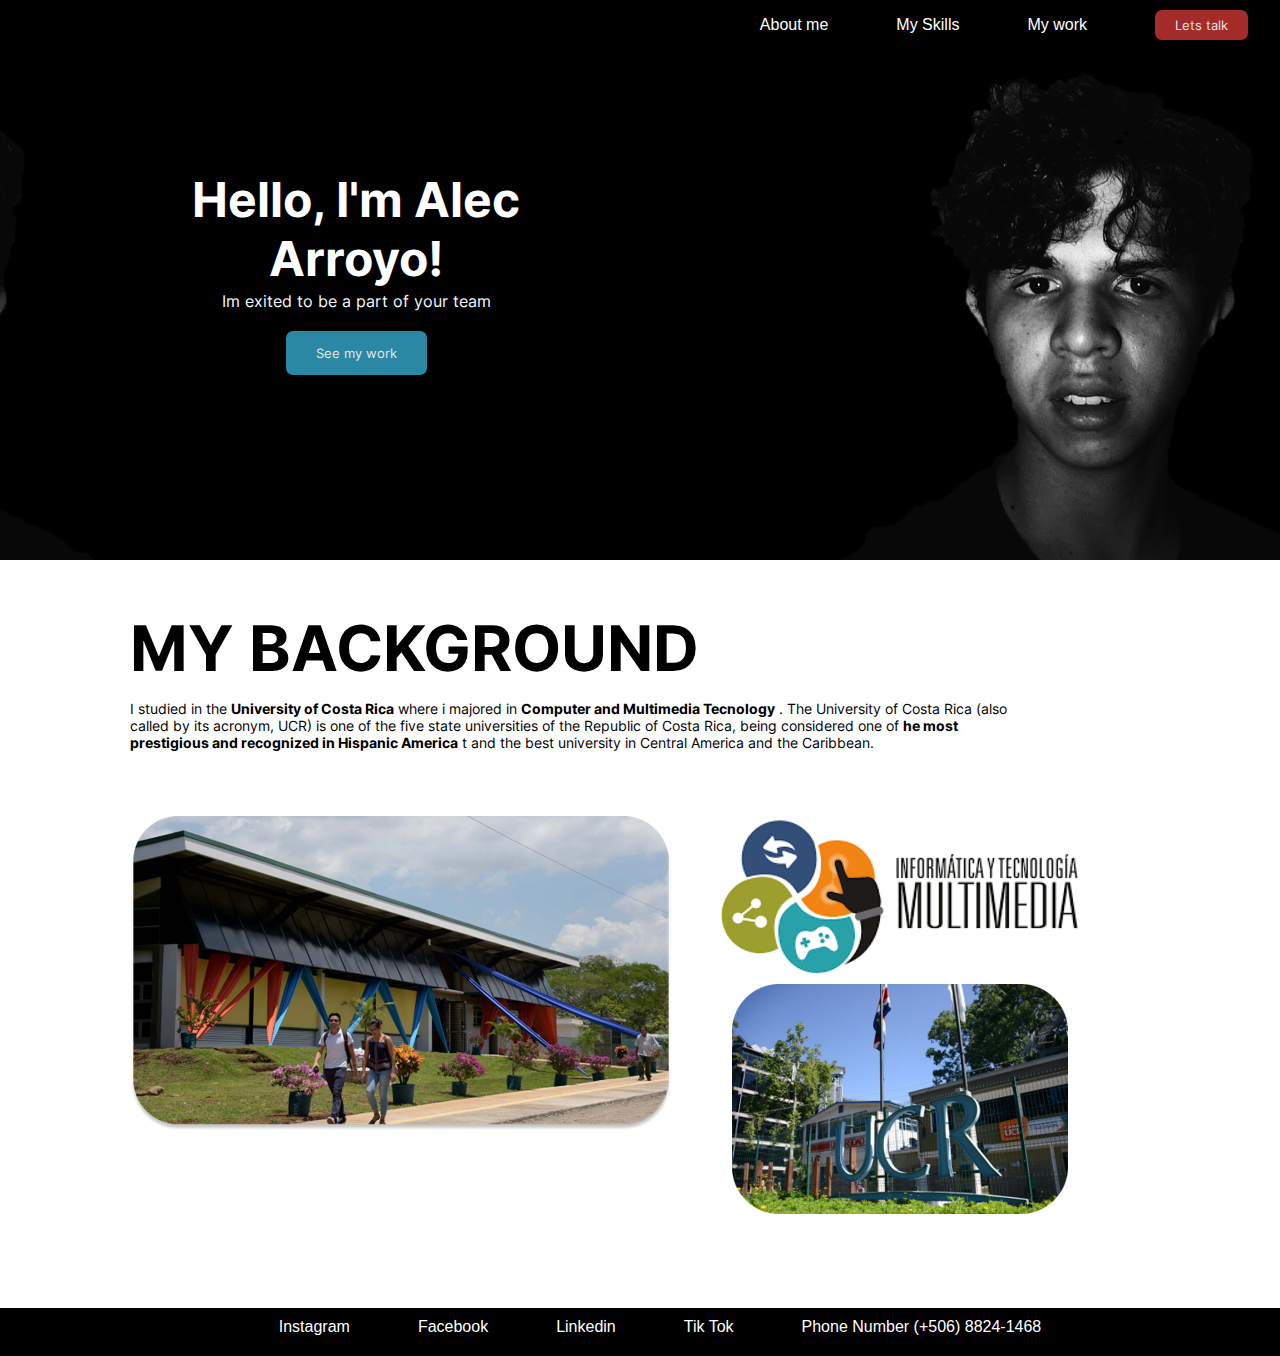
<file: PortafolioNew/index.html>
<!DOCTYPE html>
<html lang="en">

<head>
    <meta charset="UTF-8">
    <meta name="viewport" content="width=device-width, initial-scale=1.0">
    <title>Portafolio Alec Arroyo</title>
    <link rel="stylesheet" href="styles.css">
</head>
<header>
    <nav>
        <ul class="ulTop">
            <li><a href="">About me</a></li>
            <li><a href="MySkills.html">My Skills</a></li>
            <li><a href="MyWork.html">My work</a></li>
            <li><a href=""><button>Lets talk</button></a></li>
        </ul>

    </nav>
</header>

<body class="body">
    <section class="welcomeSection">
        <div class="div1">
            <h1>Hello, I'm Alec Arroyo!</h1>
            <p>Im exited to be a part of your team</p>
            <button class="homeButton"><a href="MyWork.html">See my work</a></button>
        </div>
    </section>
    <section class="section2">
        <div class="div2">
            <h2>MY BACKGROUND </h2>
            <p>I studied in the <b>University of Costa Rica</b>  where i majored in <b>Computer and Multimedia Tecnology</b> . The
                University of Costa Rica (also called by its acronym, UCR) is one of the five state universities of the
                Republic of Costa Rica, being considered one of <b>he most prestigious and recognized in Hispanic America</b> t
                and the best university in Central America and the Caribbean.</p>
        </div>
        <div class="div3">
            <div class="container1">
                <img src="Imagen1.png" alt="">
            </div>
            <div class="container2">
                <img class="" src="Imagen3.png" alt="">
                <img class="" src="Imagen2.png" alt="">
            </div>


        </div>
    </section>
</body>
<footer>
    <ul class="ulBottom">
        <li><a href="">Instagram</a></li>
        <li><a href="MySkills.html">Facebook</a></li>
        <li><a href="">Linkedin</a></li>
        <li><a href="">Tik Tok</a></li>
        <li><a href="">Phone Number (+506) 8824-1468</a></li>
    </ul>
</footer>

</html>
</file>
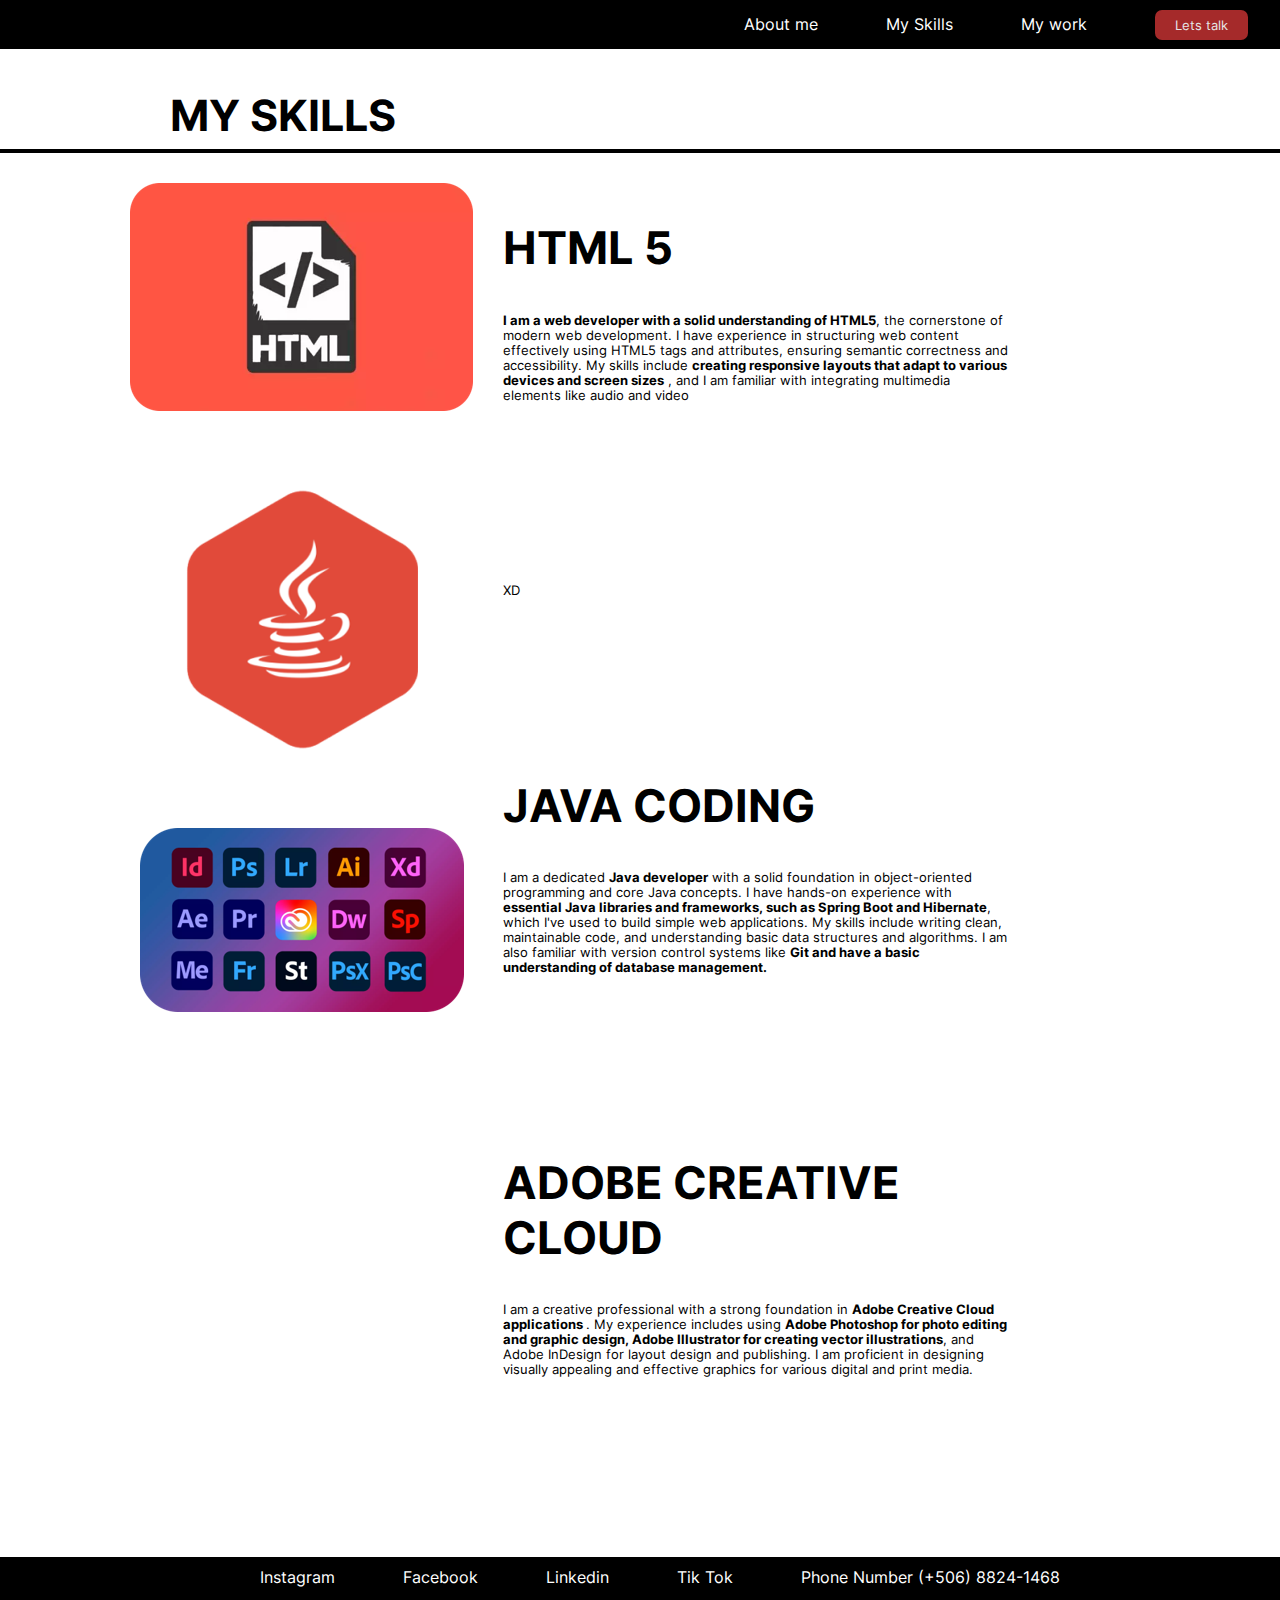
<file: PortafolioNew/MySkills.html>
<!DOCTYPE html>
<html lang="en">

<head>
    <meta charset="UTF-8">
    <meta name="viewport" content="width=device-width, initial-scale=1.0">
    <title>Document</title>
    <link rel="stylesheet" href="styles2.css">
</head>
<header>
    <nav>
        <ul class="ulTop">
            <li><a href="index.html">About me</a></li>
            <li><a href="MySkills.html">My Skills</a></li>
            <li><a href="MyWork.html">My work</a></li>
            <li><a href=""><button>Lets talk</button></a></li>
        </ul>

    </nav>
</header>

<body class="body">
    <section class="welcomeSection">
        <div>
            <h1>MY SKILLS</h1>
        </div>
    </section>
    <section class="container1">
        <div class="container3">
            <img src="HTMLSKILL.png" alt="">
            <img src="JAVACODINGSKILL.png" class="javaImg" alt="">
            <img src="ADOBESKILL.png" alt="">
        </div>
        <div class="container2">
            <h2>HTML 5 </h2>
            <p>
                <b>I am a web developer with a solid understanding of HTML5</b>, the cornerstone of modern web development. I
                have experience in structuring web content effectively using HTML5 tags and attributes, ensuring
                semantic correctness and accessibility. My skills include <b>creating responsive layouts that adapt to
                various devices and screen sizes</b> , and I am familiar with integrating multimedia elements like audio and
                video
            </p>
            <p>
                XD
            </p>
            <h2>JAVA CODING</h2>
            <p>
                I am a dedicated <b>Java developer</b> with a solid foundation in object-oriented programming and core
                Java concepts. I have hands-on experience with <b>essential Java libraries and frameworks, such as
                    Spring
                    Boot and Hibernate</b>, which I've used to build simple web applications. My skills include writing
                clean,
                maintainable code, and understanding basic data structures and algorithms. I am also familiar with
                version control systems like <b>Git and have a basic understanding of database management.</b>
            </p>
            <h2>ADOBE CREATIVE CLOUD</h2>
            <p>
                I am a creative professional with a strong foundation in <b>Adobe Creative Cloud applications </b>. My
                experience includes using <b>Adobe Photoshop for photo editing and graphic design, Adobe Illustrator for
                    creating vector illustrations</b>, and Adobe InDesign for layout design and publishing. I am
                proficient in
                designing visually appealing and effective graphics for various digital and print media.
            </p>

        </div>
    </section>
</body>
<footer>
    <ul class="ulBottom">
        <li><a href="">Instagram</a></li>
        <li><a href="MySkills.html">Facebook</a></li>
        <li><a href="">Linkedin</a></li>
        <li><a href="">Tik Tok</a></li>
        <li><a href="">Phone Number (+506) 8824-1468</a></li>
    </ul>
</footer>

</html>
</file>
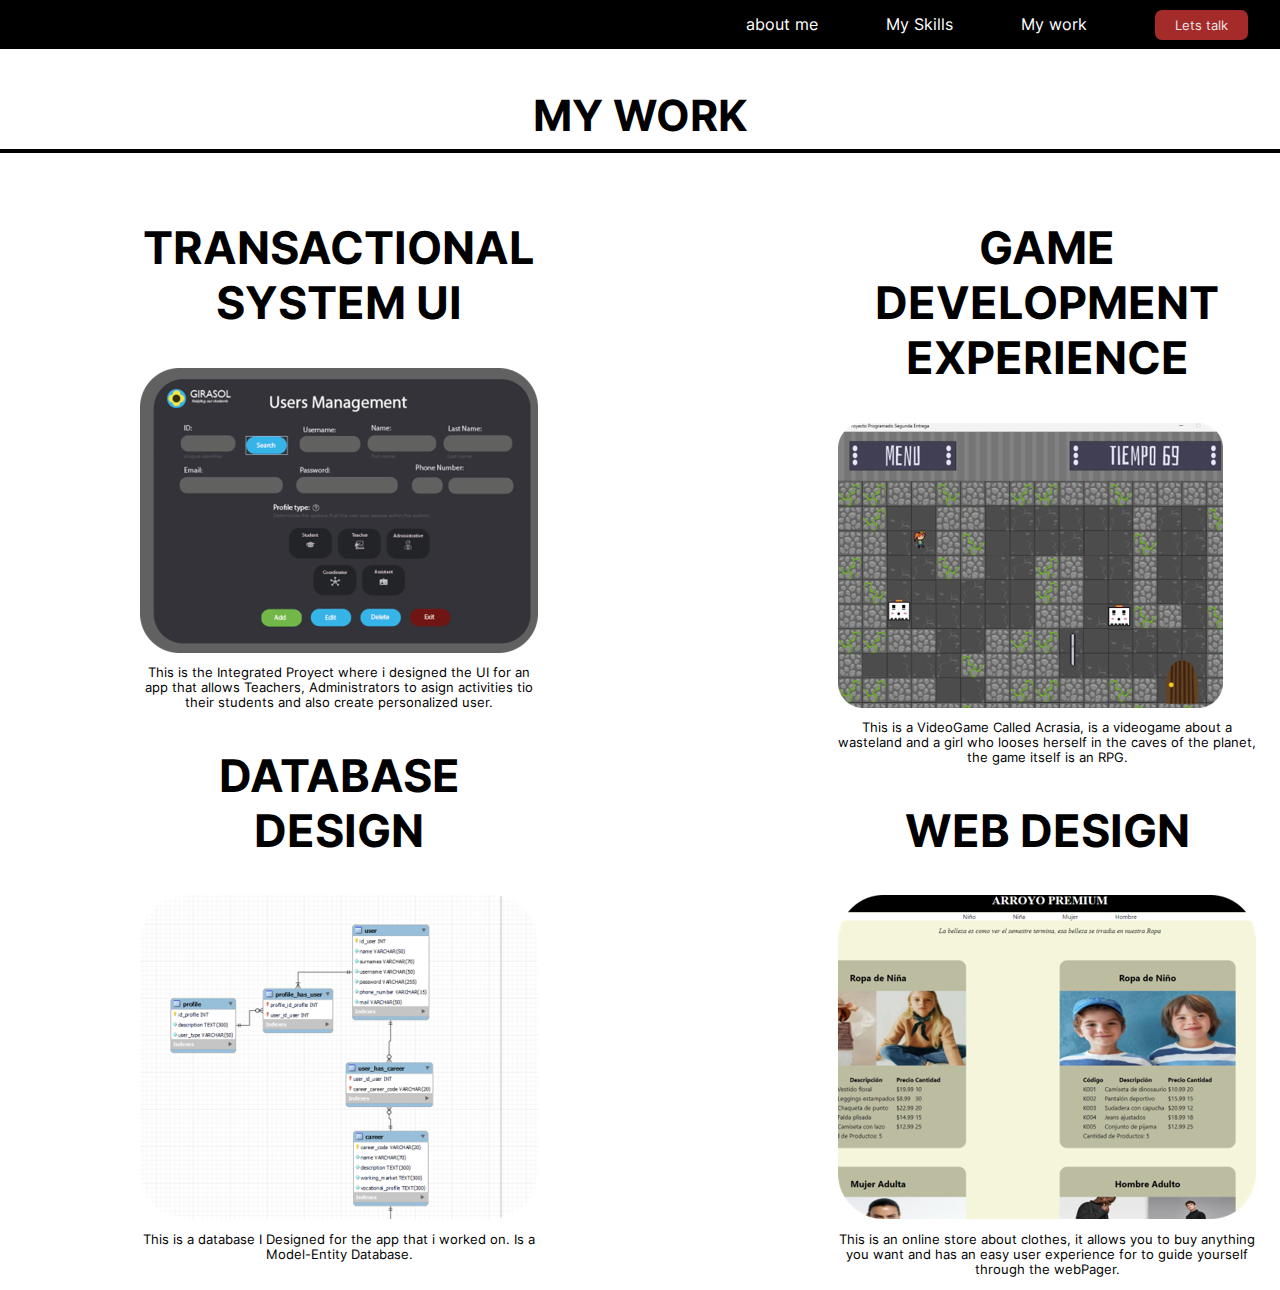
<file: PortafolioNew/MyWork.html>
<!DOCTYPE html>
<html lang="en">

<head>
    <meta charset="UTF-8">
    <meta name="viewport" content="width=device-width, initial-scale=1.0">
    <title>Document</title>
    <link rel="stylesheet" href="styles3.css">
</head>
<header>
    <nav>
        <ul class="ulTop">
            <li><a href="index.html">about me</a></li>
            <li><a href="MySkills.html">My Skills</a></li>
            <li><a href="">My work</a></li>
            <li><a href=""><button>Lets talk</button></a></li>
        </ul>

    </nav>
</header>

<body class="body">
    <section class="welcomeSection">
        <div>
            <h1>MY WORK</h1>
        </div>
    </section>

    <section class="section1">
        <div class="container1">
            <div class="imgContainer1">
                <h2>TRANSACTIONAL SYSTEM UI </h2>
                <img src="UIEXAMPLEWORK.png" class="static-image" alt="">
                <img src="UIEXPERIENCE.gif" class="hover-image" alt="">
                <p>This is the Integrated Proyect where i designed the UI for an app that allows Teachers,
                    Administrators to
                    asign activities tio their students and also create personalized user.</p>
            </div>


            <div class="imgContainer2">
                <h2>DATABASE DESIGN</h2>
                <img src="DATABASEXAMPLEWORK.png" class="static-image">
                <img src="DATABASEXA.gif" class="hover-image">
                <p>This is a database I Designed for the app that i worked on. Is a Model-Entity Database.</p>
            </div>


        </div>

        <div class="container2">
            <div class="imgContainer4">
                <h2>GAME DEVELOPMENT EXPERIENCE </h2>
                <img src="VIDEOGAMEEXAMPLEWORK.png"  class="static-image" alt="">
                <img src="GAMEEX.gif"class="hover-image" alt="">
                <p>This is a VideoGame Called Acrasia, is a videogame about a wasteland and a girl who looses herself in the caves of the planet, the game itself is an RPG.</p>
            </div>



            <div class="imgContainer3">
                <h2>WEB DESIGN</h2>
                <img src="WEBEXAMPLEWORK.png" class="static-image">
                <img src="WEBDESIGNEX.gif" class="hover-image">
                <p>This is an online store about clothes, it allows you to buy anything you want and has an easy user experience for to guide yourself through the webPager.</p>
            </div>


        </div>

    </section>
</body>

</html>
</file>
<file: PortafolioNew/styles.css>
.body {

    margin-top: 0px;
    margin-right: 0%;
    margin-left: 0px;
    margin-bottom: 0px;

    padding-left: 0px;
    padding-right: 0px;


}

@font-face {
    font-family: 'Inter';
    src: url('Inter-VariableFont_slnt\,wght.ttf') format('truetype');
}

.ulTop {
    margin: 0px;
    padding-bottom: 20px;
    padding-top: 10px;
    text-align: right;
    background-color: rgb(0, 0, 0);
    list-style-type: none;


}

.ulBottom {
    margin: 0px;
    padding-bottom: 20px;
    padding-top: 10px;
    text-align: center;
    background-color: rgb(0, 0, 0);
    list-style-type: none;


}

li {
    display: inline-block;
    margin-inline: 2em;

}

li a {
    font-family: 'Segoe UI', Tahoma, Geneva, Verdana, sans-serif;
    color: white;
    text-decoration: none;


}

li a button {
    font-family: inter;
    color: rgb(230, 230, 230);
    background-color: brown;
    padding-left: 20px;
    padding-right: 20px;
    padding-top: 7px;
    padding-bottom: 7px;
    padding-right: 20px;
    text-decoration: none;
    border-radius: 7px;
    border: rgb(20, 179, 185);
}

.homeButton{
margin: auto;
display: flex;

}


.welcomeSection {
    background-image: url('HomeImage.png');
    background-position-x: 120px;

    background-color: aqua;
    width: 100%;
    height: 500px;


}



.div1 h1 {

    margin-top: 0px;
    margin-bottom: 3px;
    text-align: center;
    border-color: blueviolet;
    font-size: 300%;
    color: white;
    font-family: inter
}

.div1 p {
    background-color: rgb(0, 0, 0);
    color: aliceblue;
    padding: 0px;
    margin: 0px;
    margin-top: 0px;
    margin-bottom: 20px;
    text-align: center;
    font-family: inter;
   
}

.div1 {
    background-color: rgb(0, 0, 0);
    margin-top: 0px;
    padding-left: 0px;
    padding-right: 0px;
    padding-top: 110px;
    width: 40%;
    height: 20%;
    margin-left: 100px;
}

.homeButton{

    font-family: inter;
    color: rgb(230, 230, 230);
    background-color: rgb(42, 136, 165);
    padding-left: 20px;
    padding-right: 20px;
    padding-top: 7px;
    padding-bottom: 7px;
    padding-right: 20px;
    text-decoration: none;
    border-radius: 7px;
    border: rgb(20, 179, 185);


}

.homeButton a{

    font-family: inter;
    color: rgb(230, 230, 230);
    background-color: rgb(42, 136, 165);
    padding-left: 10px;
    padding-right: 10px;
    padding-top: 7px;
    padding-bottom: 7px;
    padding-right: 10px;
    text-decoration: none;
    border-radius: 7px;
    border: rgb(20, 179, 185);


}



.div2 h2 {
    font-family: Inter;
    font-size: 7vh;
    margin: 0;
}

.div2 p {
    font-family: inter;
    font-size: 90%;
    /* background-color: rgb(127, 255, 127); */
    
   
}

.div2 {
    /* background-color: rgb(51, 98, 51); */
    margin-left: 130px;
    margin-right: 80px;
    padding-top: 50px;
    background-color: rgb(255, 255, 255);
    width: 70%;
}

.section2{
margin: 0;
background-color: rgb(255, 255, 255);


}

.div3 {
    /* background-color: rgb(51, 98, 51); */
    margin-left: 130px;
    margin-right: 10px;
    margin-bottom: 90px;
    padding-top: 50px;
    background-color: rgb(255, 255, 255);
    width: 70%;
    display: flex;
}
.container2 {
    text-align: center;

    background-color: rgb(255, 255, 255);
    
    
}
.container1 {
    background-color: rgb(255, 255, 255);
    margin-right: 20px;
    
}
</file>
<file: PortafolioNew/styles2.css>
.body {

    margin-top: 0px;
    margin-right: 0%;
    margin-left: 0px;
    margin-bottom: 0px;

    padding-left: 0px;
    padding-right: 0px;


}

@font-face {
    font-family: 'Inter';
    src: url('Inter-VariableFont_slnt\,wght.ttf') format('truetype');
}

.ulTop {
    margin: 0px;
    padding-bottom: 20px;
    padding-top: 10px;
    text-align: right;
    background-color: rgb(0, 0, 0);
    list-style-type: none;


}

.ulBottom {
    margin: 0px;
    padding-bottom: 20px;
    padding-top: 10px;
    text-align: center;
    background-color: rgb(0, 0, 0);
    list-style-type: none;


}

li {
    display: inline-block;
    margin-inline: 2em;

}

li a {
    font-family: inter;
    color: white;
    text-decoration: none;

}

li a button {
    font-family: inter;
    color: rgb(230, 230, 230);
    background-color: brown;
    padding-left: 20px;
    padding-right: 20px;
    padding-top: 7px;
    padding-bottom: 7px;
    padding-right: 20px;
    text-decoration: none;
    border-radius: 7px;
    border: rgb(20, 179, 185);
}

.welcomeSection {
    margin-top: -40px; 
    background-position-x: 120px;
    background-color: rgb(255, 255, 255);
    width: 100%;
    height: 100px;
    border-bottom: 4px solid;

}

.welcomeSection div h1 {

    background-color: rgb(255, 255, 255);
    margin-left: 170px;
    padding-top: 40px;
    font-family: inter;
    font-size: 270%;
    

}

.container1 {
    margin-top: 30px;
    display: flex;
    margin-left: 80px;

}

.container2 p {

    margin-bottom: 180px;
    font-family: inter;
    font-size: 80%;

}

.container2 h2 {
font-size: 5vh;
    font-family: inter;

}

.container2{
   margin-left: 30px;
    width: 700px;
   margin-right: 270px;
}

.container3{
    
    margin-left: 50px;
    width: 400px; 
    text-align: center;
 }

 .container3 img{
    margin-bottom: 70px;
 }

 .javaImg{
    padding-inline-end: 0px;
 }
</file>
<file: PortafolioNew/styles3.css>
.body {

    margin-top: 0px;
    margin-right: 0%;
    margin-left: 0px;
    margin-bottom: 0px;

    padding-left: 0px;
    padding-right: 0px;


}

@font-face {
    font-family: 'Inter';
    src: url('Inter-VariableFont_slnt\,wght.ttf') format('truetype');
}

.ulTop {
    margin: 0px;
    padding-bottom: 20px;
    padding-top: 10px;
    text-align: right;
    background-color: rgb(0, 0, 0);
    list-style-type: none;

}

li {
    display: inline-block;
    margin-inline: 2em;

}

li a {
    font-family: inter;
    color: white;
    text-decoration: none;

}

li a button {
    font-family: inter;
    color: rgb(230, 230, 230);
    background-color: brown;
    padding-left: 20px;
    padding-right: 20px;
    padding-top: 7px;
    padding-bottom: 7px;
    padding-right: 20px;
    text-decoration: none;
    border-radius: 7px;
    border: rgb(20, 179, 185);
}

.welcomeSection {
    margin-top: -40px; 
    background-position-x: 120px;
    background-color: rgb(255, 255, 255);
    width: 100%;
    height: 100px;
    border-bottom: 4px solid;

}

.welcomeSection div h1 {

    background-color: rgb(255, 255, 255);
    
    padding-top: 40px;
    font-family: inter;
    font-size: 270%;
    text-align: center;
    

}

.section1 {
    margin-top: 30px;
    display: flex;
    margin-left: 110px;

}

.container1 p {

    font-family: inter;
    font-size: 80%;

}

.container1 h2 {
font-size: 5vh;
    font-family: inter;
    

}

.container1{
   margin-left: 30px;
    width: 700px;
   margin-right: 270px;
   text-align: center;
   position: relative;
  
}

.container2 p {

    font-family: inter;
    font-size: 80%;

}

.container2 h2 {
font-size: 5vh;
    font-family: inter;

}

.container2{
   margin-left: 30px;
    width: 700px;
   margin-right: 270px;
   text-align: center;
}



/* Animaciones de Work */

.static-image {
    display: block;
    transition: transform 0.3s ease;
}

.hover-image {
    position: absolute;
    top: 0;
    left: 0;
    width: 100%;
    height: 40%;
    display: none;
}

.imgContainer1:hover .static-image {
    transform: scale(0.2);
}

.imgContainer1:hover .hover-image {
    display: inline-table;
}



.imgContainer2:hover .static-image {
    transform: scale(0.2);
    display: none;
}

.imgContainer2:hover .hover-image {
    display: inline-table;
    position: relative;
    
}

.imgContainer3:hover .static-image {
    transform: scale(0.2);
    display: none;
}

.imgContainer3:hover .hover-image {
    display: inline-table;
    position: relative;
    
}

.imgContainer4:hover .static-image {
    transform: scale(0.2);
    display: none;
}

.imgContainer4:hover .hover-image {
    display: inline-table;
    position: relative;
    
}
</file>
